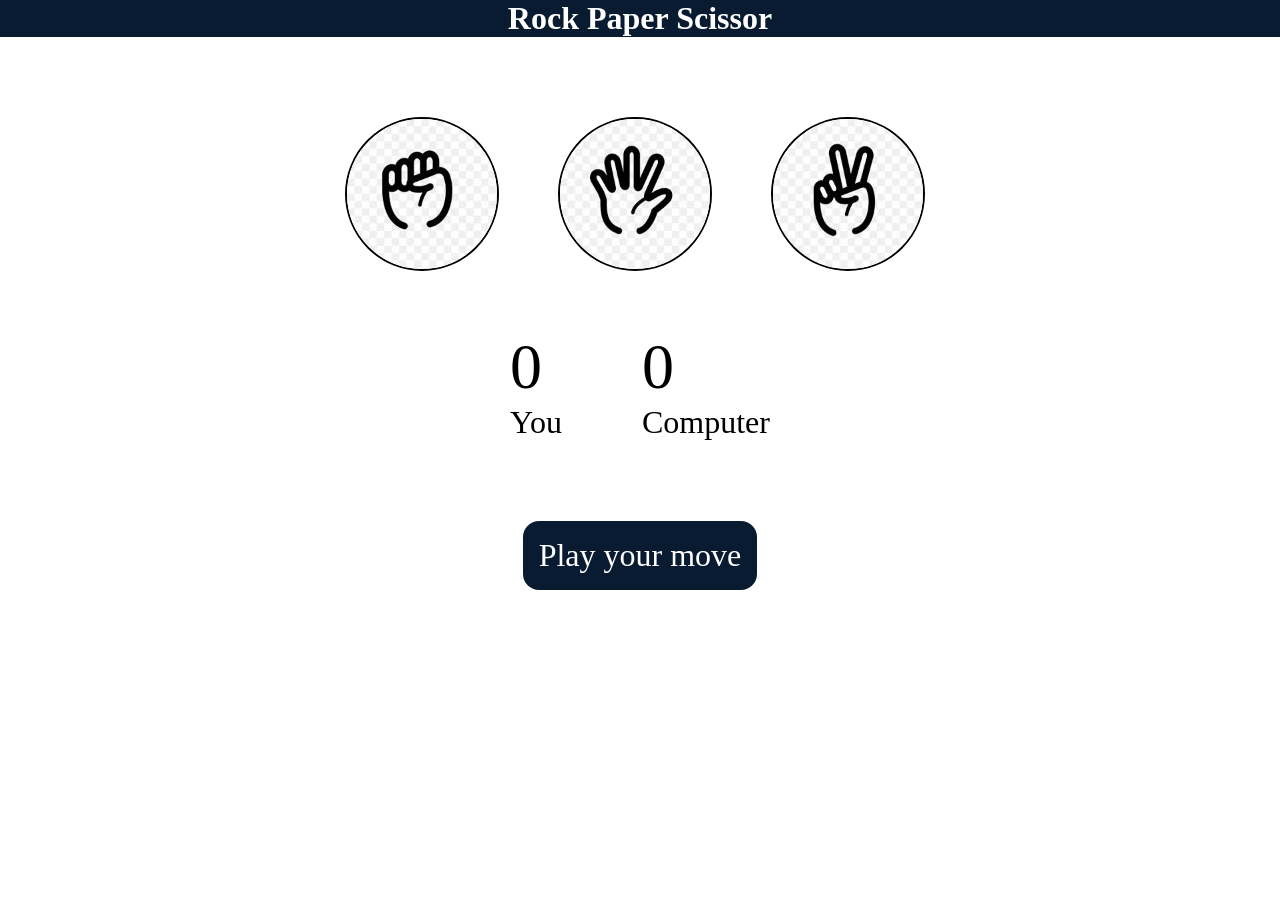
<file: index.html>
<!DOCTYPE html>
<html lang="en">
<head>
    <meta charset="UTF-8">
    <meta name="viewport" content="width=device-width, initial-scale=1.0">
    <title>Rock paper scissor</title>
    <link rel="stylesheet" href="game.css">
</head>
<body>
    <h1>Rock Paper Scissor</h1>
<div class="choices">
    <div class="choice" id="rock">
        <img src="rock.jpg">
    </div>
    <div class="choice" id="paper">
        <img src="paper.jpg">
    </div>
    <div class="choice" id="scissor">
        <img src="scissor.jpg">
    </div>
</div>
<div class="score-board">
    <div class="score">
        <p id="user-score">0</p>
        <p>You</p>
    </div>
    <div class="score">
        <p id="comp-score">0</p>
        <p>Computer</p>
    </div>
</div>
<div class="msg-container">
    <p id="msg">Play your move</p>
</div>
<script src="game.js"></script>

</body>
</html>
</file>
<file: game.css>
*{
    margin:0px;
    padding: 0px;

}
h1{
    background-color: #081b31;
    color: white;
    height:5 rem;
    text-align: center;
}
.choice{
    
        height: 165px;
        width:165px;
}
.choice:hover{
    /* opacity: 0.5; */
    cursor: pointer;
    background-color: #081b31;
   display: flex;
justify-content: center;
align-items: center;
}
img{
     height: 150px;
        width:150px;
    object-fit: cover;
    border-radius: 50%;
 border:2px solid black;
 
}
.choices{
display: flex;
justify-content: center;
align-items: center;
gap: 3rem;
margin-top: 5rem;
}
.score-board{
    display: flex;
    justify-content: center;
    align-items: center;
    font-size: 2rem;
    margin-top: 3rem;
    gap: 5rem;
}
#user-score,#comp-score{
    font-size: 4rem;    
}
.msg-container{
 margin-top: 5rem;
 display: flex;
 justify-content: center;
align-items: center;
}
#msg{
    background-color: #081b31;
    color: white;
   display: inline;
    padding: 1rem;
    border-radius: 1rem;
    font-size: 2rem;
}
</file>
